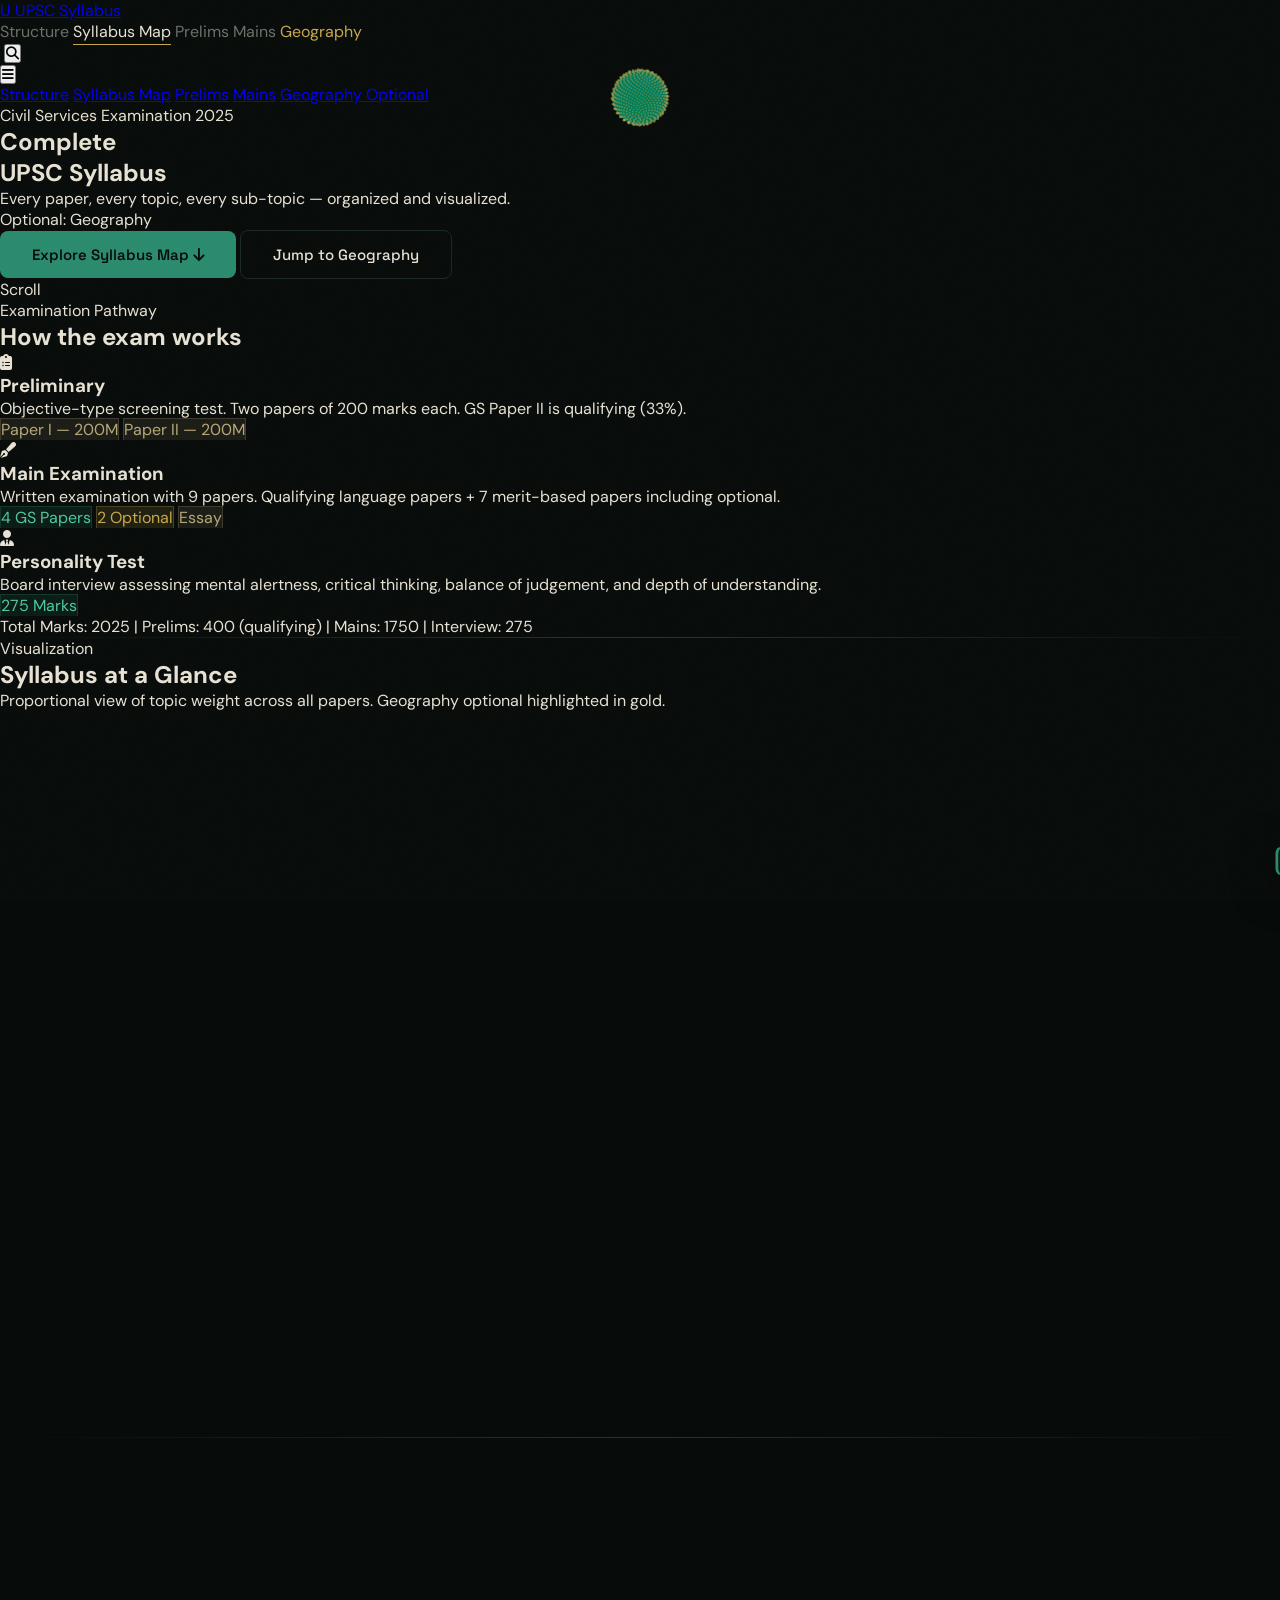
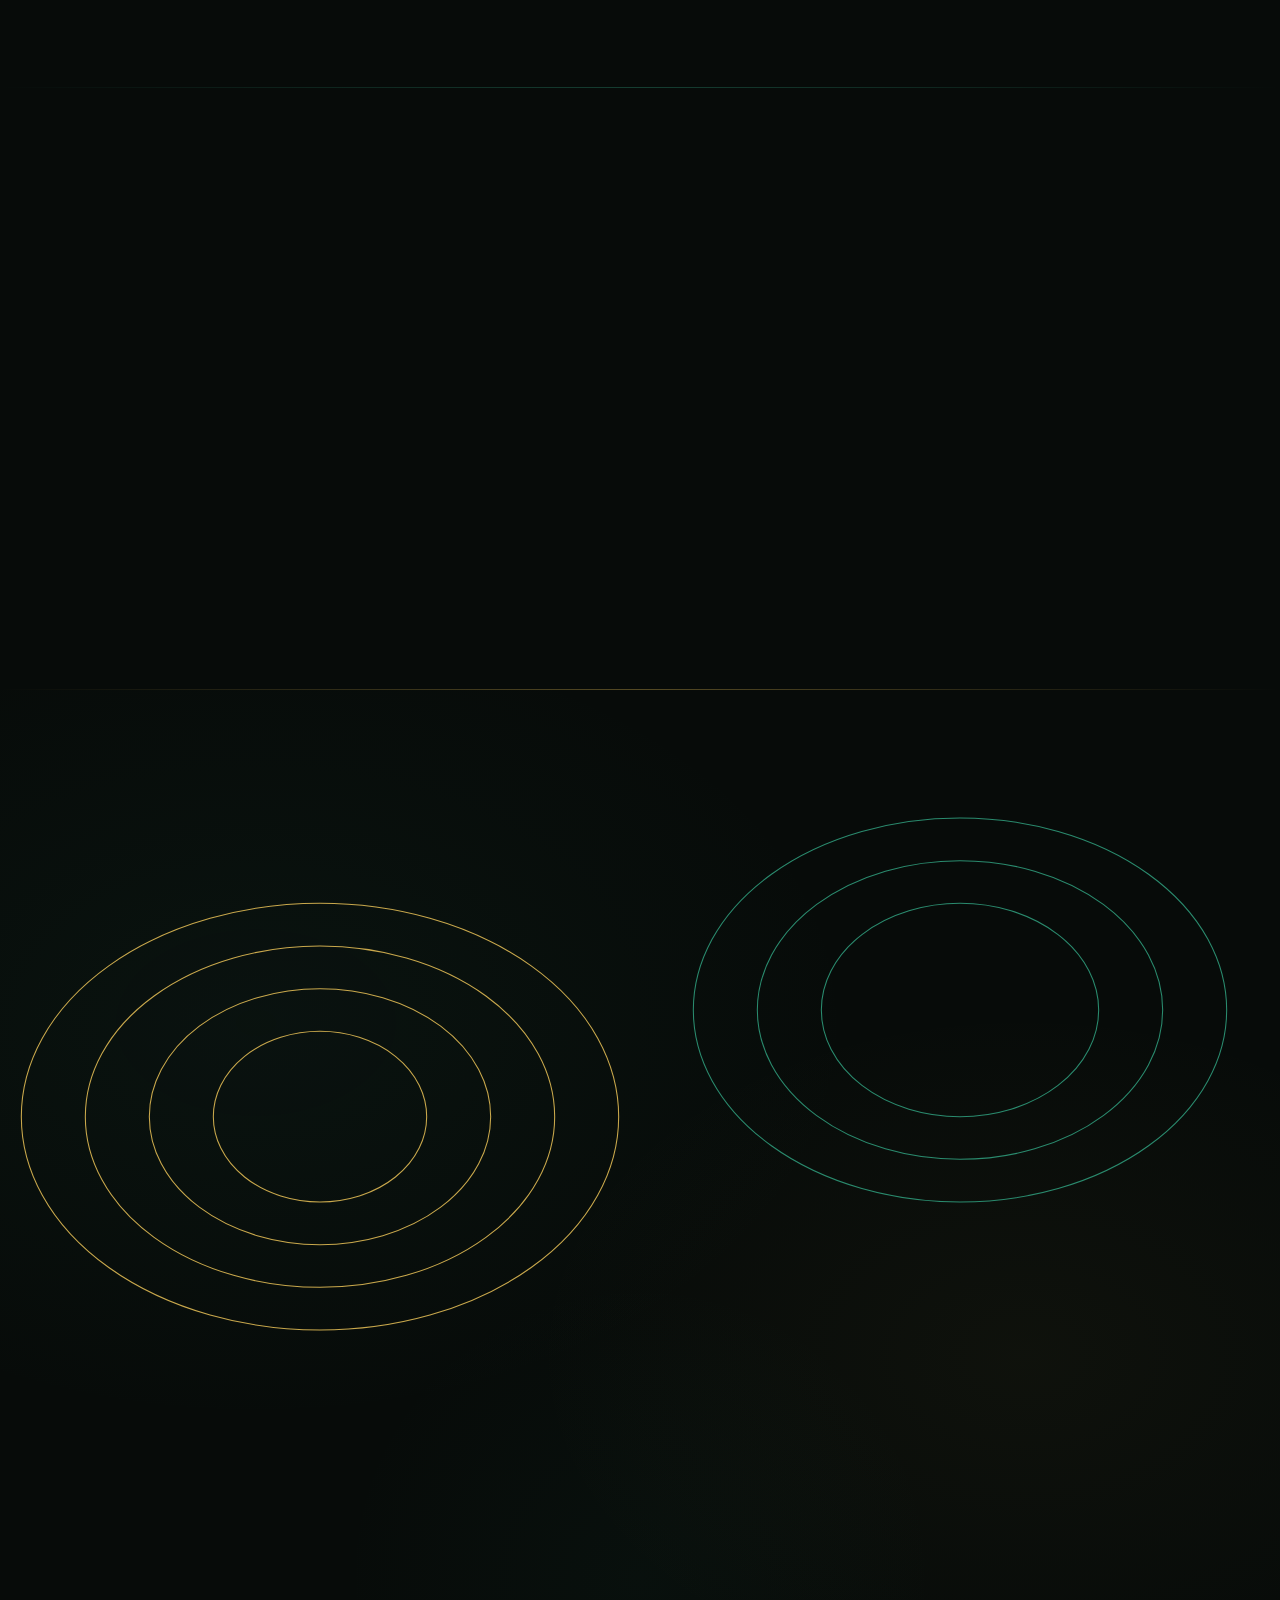
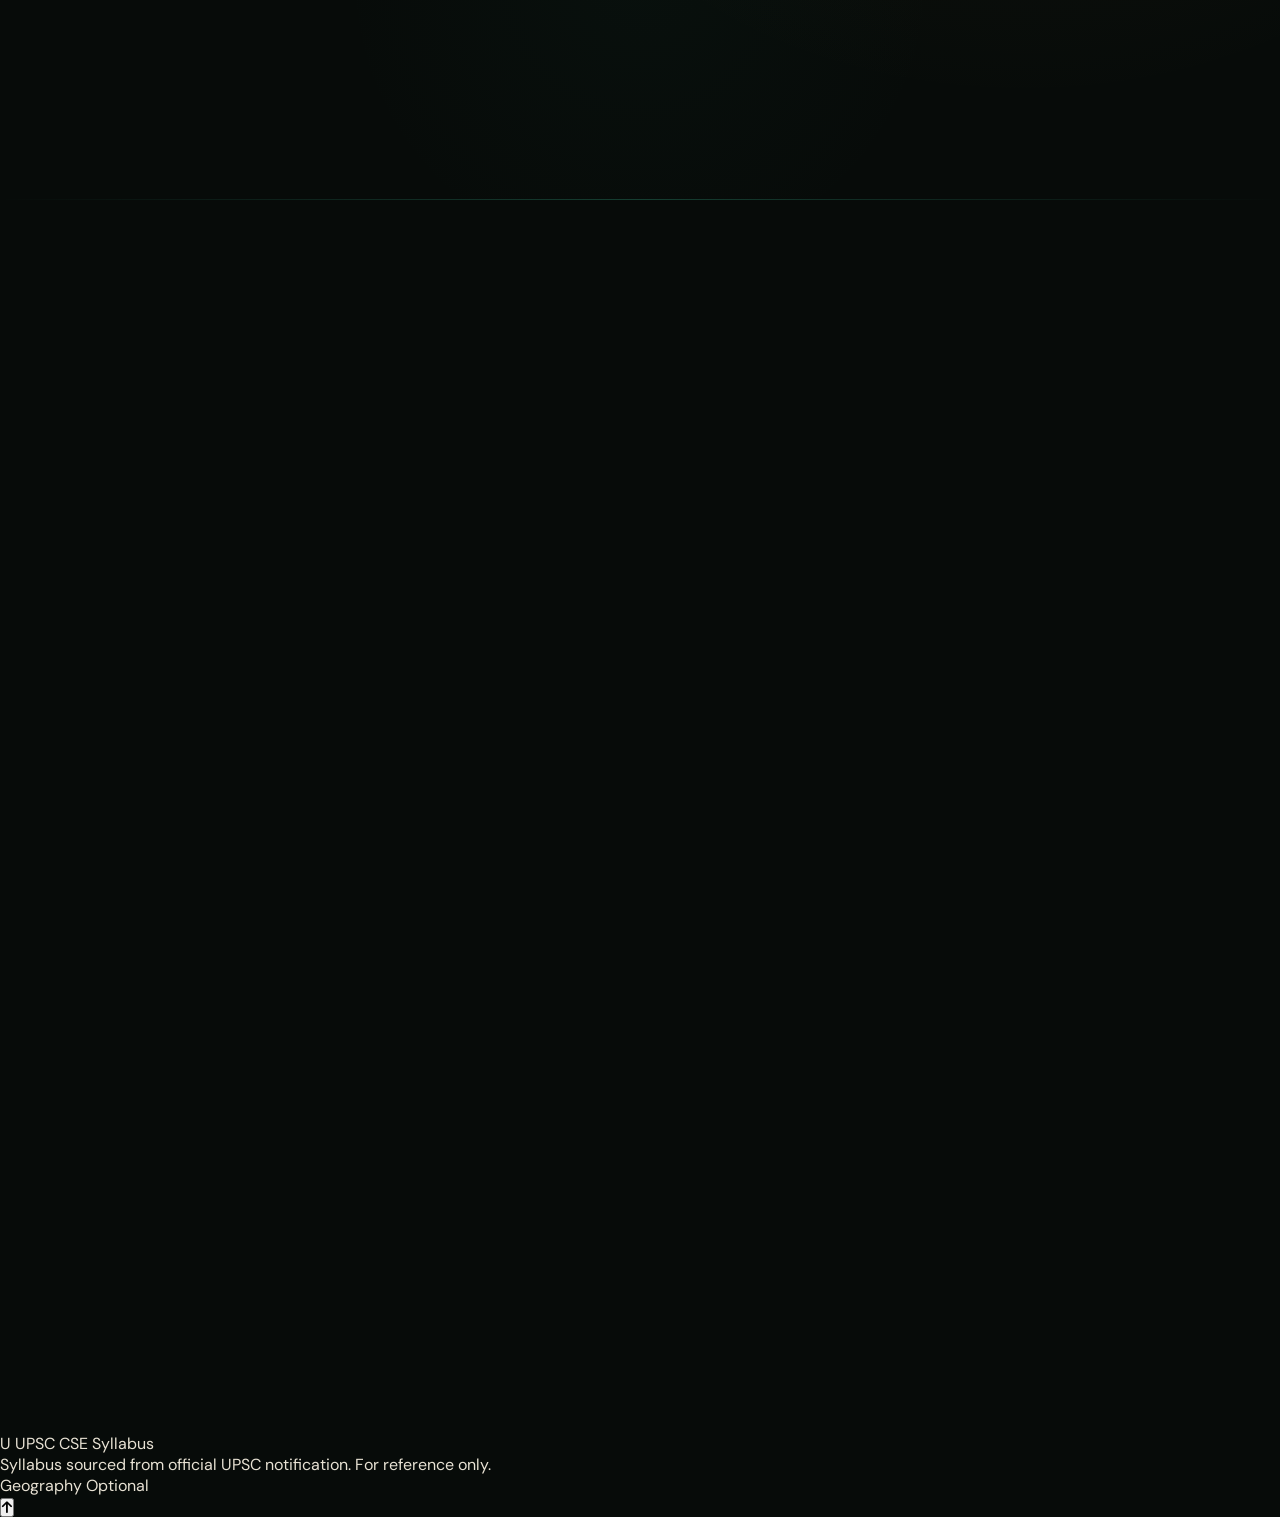
<file: index.html>
<!DOCTYPE html>
<html lang="en">
<head>
  <meta charset="UTF-8">
  <meta name="viewport" content="width=device-width, initial-scale=1.0">
  <title>UPSC CSE Syllabus — Geography Optional</title>
  <meta name="description" content="Complete UPSC Civil Services Examination syllabus with stunning visualizations. Geography optional covered in depth.">
  <link rel="preconnect" href="https://fonts.googleapis.com">
  <link href="https://fonts.googleapis.com/css2?family=Space+Grotesk:wght@300;400;500;600;700&family=DM+Sans:ital,wght@0,300;0,400;0,500;0,700;1,400&display=swap" rel="stylesheet">
  <link rel="stylesheet" href="https://cdnjs.cloudflare.com/ajax/libs/font-awesome/6.5.0/css/all.min.css">
  <link rel="stylesheet" href="style.css">
</head>
<body>
  <div class="noise-overlay" aria-hidden="true"></div>
  <div class="toast-msg" id="toast" role="alert"></div>

  <!-- Navigation -->
  <header class="fixed top-0 left-0 right-0 z-50 transition-all duration-500" id="navbar">
    <div class="max-w-7xl mx-auto px-5 py-4 flex items-center justify-between gap-4">
      <a href="#" class="font-display font-bold text-lg tracking-tight text-fg flex items-center gap-2 shrink-0" aria-label="Home">
        <span class="w-8 h-8 rounded-lg bg-accent2 flex items-center justify-center text-bg text-xs font-bold">U</span>
        <span class="hidden sm:inline">UPSC Syllabus</span>
      </a>
      <nav class="hidden lg:flex items-center gap-6 font-display text-sm font-medium" aria-label="Main">
        <a href="#structure" class="nav-link" data-sec="structure">Structure</a>
        <a href="#syllabus-map" class="nav-link" data-sec="syllabus-map">Syllabus Map</a>
        <a href="#prelims" class="nav-link" data-sec="prelims">Prelims</a>
        <a href="#mains" class="nav-link" data-sec="mains">Mains</a>
        <a href="#geography" class="nav-link" data-sec="geography" style="color:var(--accent)">Geography</a>
      </nav>
      <div class="flex items-center gap-3">
        <div class="relative flex items-center">
          <input type="text" id="searchInput" class="search-box collapsed form-input py-2 text-sm" placeholder="Search topics..." aria-label="Search topics">
          <button id="searchBtn" class="text-muted hover:text-fg transition-colors p-2" aria-label="Toggle search">
            <i class="fa-solid fa-magnifying-glass text-sm"></i>
          </button>
        </div>
        <button class="lg:hidden text-fg text-xl p-2" id="menuToggle" aria-label="Menu" aria-expanded="false">
          <i class="fa-solid fa-bars"></i>
        </button>
      </div>
    </div>
  </header>

  <!-- Mobile Menu -->
  <div class="fixed inset-0 bg-bg/97 backdrop-blur-xl z-[999] flex flex-col items-center justify-center gap-7 opacity-0 pointer-events-none transition-opacity duration-400" id="mobileMenu">
    <a href="#structure" class="font-display text-2xl font-semibold text-fg" onclick="closeMobile()">Structure</a>
    <a href="#syllabus-map" class="font-display text-2xl font-semibold text-fg" onclick="closeMobile()">Syllabus Map</a>
    <a href="#prelims" class="font-display text-2xl font-semibold text-fg" onclick="closeMobile()">Prelims</a>
    <a href="#mains" class="font-display text-2xl font-semibold text-fg" onclick="closeMobile()">Mains</a>
    <a href="#geography" class="font-display text-2xl font-semibold text-accent" onclick="closeMobile()">Geography Optional</a>
  </div>

  <main>
    <!-- HERO -->
    <section class="relative min-h-screen flex items-center justify-center overflow-hidden" id="hero">
      <div class="absolute inset-0 bg-gradient-to-b from-bg via-bg to-transparent z-[1]" style="top:60%"></div>
      <div class="absolute w-[600px] h-[600px] rounded-full bg-accent2/10 blur-[140px] top-[-15%] left-[-10%]" id="blob1"></div>
      <div class="absolute w-[400px] h-[400px] rounded-full bg-accent/8 blur-[120px] bottom-[10%] right-[-5%]" id="blob2"></div>
      <canvas id="globeCanvas" aria-hidden="true"></canvas>
      <div class="relative z-10 text-center px-5 max-w-4xl mx-auto">
        <div class="reveal mb-5">
          <span class="inline-flex items-center gap-2 px-4 py-2 rounded-full border border-border text-xs font-display text-muted tracking-wider uppercase">
            <span class="w-2 h-2 rounded-full bg-accent2 animate-pulse"></span>
            Civil Services Examination 2025
          </span>
        </div>
        <h1 class="reveal reveal-d1 font-display font-bold text-5xl sm:text-6xl md:text-7xl lg:text-8xl leading-[.92] tracking-tight mb-6">
          Complete<br>UPSC <span class="text-accent">Syllabus</span>
        </h1>
        <p class="reveal reveal-d2 text-muted text-lg sm:text-xl max-w-2xl mx-auto mb-4 font-light leading-relaxed">
          Every paper, every topic, every sub-topic — organized and visualized.
        </p>
        <p class="reveal reveal-d3 text-accent font-display font-medium text-base mb-10 tracking-wide">
          Optional: Geography
        </p>
        <div class="reveal reveal-d4 flex flex-col sm:flex-row items-center justify-center gap-4">
          <button class="btn-primary-green" onclick="scrollTo('#syllabus-map')">
            Explore Syllabus Map <i class="fa-solid fa-arrow-down ml-2"></i>
          </button>
          <button class="btn-outline-gold" onclick="scrollTo('#geography')">
            Jump to Geography
          </button>
        </div>
      </div>
      <div class="absolute bottom-8 left-1/2 -translate-x-1/2 flex flex-col items-center gap-2 text-muted text-xs font-display z-10" aria-hidden="true">
        <span>Scroll</span>
        <div class="w-px h-8 bg-gradient-to-b from-muted to-transparent"></div>
      </div>
    </section>

    <!-- EXAM STRUCTURE -->
    <section class="py-20 sm:py-28 px-5" id="structure">
      <div class="max-w-6xl mx-auto">
        <div class="text-center mb-14">
          <p class="reveal font-display text-accent2 text-xs font-medium tracking-[.2em] uppercase mb-3">Examination Pathway</p>
          <h2 class="reveal reveal-d1 font-display font-bold text-3xl sm:text-4xl tracking-tight">How the exam works</h2>
        </div>
        <div class="reveal reveal-d2 grid grid-cols-1 md:grid-cols-3 gap-6">
          <div class="card-glow bg-card border border-border rounded-2xl p-7 text-center">
            <div class="w-14 h-14 rounded-xl bg-accent2/10 flex items-center justify-center text-accent2 text-2xl mx-auto mb-5"><i class="fa-solid fa-clipboard-list"></i></div>
            <h3 class="font-display font-bold text-xl mb-2">Preliminary</h3>
            <p class="text-muted text-sm mb-4 leading-relaxed">Objective-type screening test. Two papers of 200 marks each. GS Paper II is qualifying (33%).</p>
            <div class="flex justify-center gap-2 flex-wrap">
              <span class="badge-pre text-xs px-3 py-1 rounded-full font-display">Paper I — 200M</span>
              <span class="badge-pre text-xs px-3 py-1 rounded-full font-display">Paper II — 200M</span>
            </div>
          </div>
          <div class="card-glow bg-card border border-border rounded-2xl p-7 text-center md:mt-8">
            <div class="w-14 h-14 rounded-xl bg-accent2/10 flex items-center justify-center text-accent2 text-2xl mx-auto mb-5"><i class="fa-solid fa-pen-fancy"></i></div>
            <h3 class="font-display font-bold text-xl mb-2">Main Examination</h3>
            <p class="text-muted text-sm mb-4 leading-relaxed">Written examination with 9 papers. Qualifying language papers + 7 merit-based papers including optional.</p>
            <div class="flex justify-center gap-2 flex-wrap">
              <span class="badge-gs text-xs px-3 py-1 rounded-full font-display">4 GS Papers</span>
              <span class="badge-geo text-xs px-3 py-1 rounded-full font-display">2 Optional</span>
              <span class="badge-pre text-xs px-3 py-1 rounded-full font-display">Essay</span>
            </div>
          </div>
          <div class="card-glow bg-card border border-border rounded-2xl p-7 text-center">
            <div class="w-14 h-14 rounded-xl bg-accent2/10 flex items-center justify-center text-accent2 text-2xl mx-auto mb-5"><i class="fa-solid fa-user-tie"></i></div>
            <h3 class="font-display font-bold text-xl mb-2">Personality Test</h3>
            <p class="text-muted text-sm mb-4 leading-relaxed">Board interview assessing mental alertness, critical thinking, balance of judgement, and depth of understanding.</p>
            <div class="flex justify-center gap-2 flex-wrap">
              <span class="badge-gs text-xs px-3 py-1 rounded-full font-display">275 Marks</span>
            </div>
          </div>
        </div>
        <div class="reveal reveal-d3 mt-8 flex flex-wrap items-center justify-center gap-3 text-muted text-sm font-display">
          <span>Total Marks:</span>
          <span class="text-fg font-bold text-lg">2025</span>
          <span class="text-border">|</span>
          <span>Prelims: 400 (qualifying)</span>
          <span class="text-border">|</span>
          <span>Mains: 1750</span>
          <span class="text-border">|</span>
          <span>Interview: 275</span>
        </div>
      </div>
    </section>

    <div class="glow-line max-w-6xl mx-auto"></div>

    <!-- RADIAL SYLLABUS MAP -->
    <section class="py-20 sm:py-28 px-5" id="syllabus-map">
      <div class="max-w-6xl mx-auto">
        <div class="text-center mb-12">
          <p class="reveal font-display text-accent2 text-xs font-medium tracking-[.2em] uppercase mb-3">Visualization</p>
          <h2 class="reveal reveal-d1 font-display font-bold text-3xl sm:text-4xl tracking-tight">Syllabus at a Glance</h2>
          <p class="reveal reveal-d2 text-muted text-base mt-3 max-w-xl mx-auto">Proportional view of topic weight across all papers. Geography optional highlighted in gold.</p>
        </div>
        <div class="reveal reveal-d2 relative flex justify-center">
          <canvas id="radialCanvas" width="700" height="700" style="max-width:100%;height:auto;" aria-label="Radial syllabus chart showing topic distribution"></canvas>
          <div class="radial-tip" id="radialTip"></div>
        </div>
        <div class="reveal reveal-d3 flex flex-wrap justify-center gap-4 mt-8 text-xs font-display">
          <span class="flex items-center gap-2"><span class="w-3 h-3 rounded-sm" style="background:#8a7a4c"></span> Prelims</span>
          <span class="flex items-center gap-2"><span class="w-3 h-3 rounded-sm" style="background:#3a5a4c"></span> Qualifying</span>
          <span class="flex items-center gap-2"><span class="w-3 h-3 rounded-sm" style="background:#2a8b6e"></span> General Studies</span>
          <span class="flex items-center gap-2"><span class="w-3 h-3 rounded-sm" style="background:#5aaa8a"></span> Essay</span>
          <span class="flex items-center gap-2"><span class="w-3 h-3 rounded-sm" style="background:#c9a84c"></span> Geography Optional</span>
        </div>
      </div>
    </section>

    <div class="glow-line max-w-6xl mx-auto"></div>

    <!-- PRELIMS -->
    <section class="py-20 sm:py-28 px-5" id="prelims">
      <div class="max-w-4xl mx-auto">
        <div class="mb-12">
          <p class="reveal font-display text-accent2 text-xs font-medium tracking-[.2em] uppercase mb-3">Part A</p>
          <h2 class="reveal reveal-d1 font-display font-bold text-3xl sm:text-4xl tracking-tight">Preliminary Examination</h2>
          <p class="reveal reveal-d2 text-muted text-base mt-3">Two objective-type papers serving as a screening test. Both are mandatory.</p>
        </div>
        <div class="reveal reveal-d2 bg-card border border-border rounded-2xl mb-5 overflow-hidden" data-search="prelims current events national international history india movement geography physical social economic polity governance constitution panchayati raj public policy rights sustainable development poverty inclusion demographics social sector environmental ecology biodiversity climate change general science">
          <div class="acc-header flex items-center justify-between p-6" onclick="toggleAcc(this)">
            <div class="flex items-center gap-4">
              <span class="w-10 h-10 rounded-lg bg-accent2/10 flex items-center justify-center text-accent2 font-display font-bold text-sm">I</span>
              <div><h3 class="font-display font-semibold text-lg">General Studies Paper I</h3><p class="text-muted text-xs mt-0.5">200 marks &middot; 2 hours &middot; 7 topic areas</p></div>
            </div>
            <i class="fa-solid fa-chevron-down acc-chevron text-muted text-sm"></i>
          </div>
          <div class="acc-body px-6 pb-6"><div class="space-y-1 pt-2">
            <div class="topic-item">Current events of national and international importance</div>
            <div class="topic-item">History of India and Indian National Movement</div>
            <div class="topic-item">Indian and World Geography — Physical, Social, Economic Geography of India and the World</div>
            <div class="topic-item">Indian Polity and Governance — Constitution, Political System, Panchayati Raj, Public Policy, Rights Issues</div>
            <div class="topic-item">Economic and Social Development — Sustainable Development, Poverty, Inclusion, Demographics, Social Sector Initiatives</div>
            <div class="topic-item">General issues on Environmental Ecology, Bio-diversity and Climate Change (no subject specialization required)</div>
            <div class="topic-item">General Science</div>
          </div></div>
        </div>
        <div class="reveal reveal-d3 bg-card border border-border rounded-2xl mb-5 overflow-hidden" data-search="prelims csat comprehension interpersonal communication logical reasoning analytical ability decision making problem solving mental ability numeracy data interpretation charts graphs tables">
          <div class="acc-header flex items-center justify-between p-6" onclick="toggleAcc(this)">
            <div class="flex items-center gap-4">
              <span class="w-10 h-10 rounded-lg bg-accent2/10 flex items-center justify-center text-accent2 font-display font-bold text-sm">II</span>
              <div><h3 class="font-display font-semibold text-lg">General Studies Paper II (CSAT)</h3><p class="text-muted text-xs mt-0.5">200 marks &middot; 2 hours &middot; Qualifying (33% minimum)</p></div>
            </div>
            <i class="fa-solid fa-chevron-down acc-chevron text-muted text-sm"></i>
          </div>
          <div class="acc-body px-6 pb-6"><div class="space-y-1 pt-2">
            <div class="topic-item">Comprehension</div>
            <div class="topic-item">Interpersonal skills including communication skills</div>
            <div class="topic-item">Logical reasoning and analytical ability</div>
            <div class="topic-item">Decision making and problem solving</div>
            <div class="topic-item">General mental ability</div>
            <div class="topic-item">Basic numeracy and Data interpretation (Class X level)</div>
          </div>
          <div class="mt-4 p-4 rounded-lg bg-surface border border-border text-xs text-muted leading-relaxed">
            <i class="fa-solid fa-circle-info text-accent2 mr-1"></i>
            <strong class="text-fg">Note:</strong> Paper II is qualifying only with minimum 33% marks. Both papers are mandatory — absence in either leads to disqualification. All questions are multiple choice, objective type.
          </div></div>
        </div>
      </div>
    </section>

    <div class="glow-line max-w-6xl mx-auto"></div>

    <!-- MAINS GS -->
    <section class="py-20 sm:py-28 px-5" id="mains">
      <div class="max-w-4xl mx-auto">
        <div class="mb-12">
          <p class="reveal font-display text-accent2 text-xs font-medium tracking-[.2em] uppercase mb-3">Part B</p>
          <h2 class="reveal reveal-d1 font-display font-bold text-3xl sm:text-4xl tracking-tight">Main Examination</h2>
          <p class="reveal reveal-d2 text-muted text-base mt-3">Assesses overall intellectual traits and depth of understanding. 7 merit-ranked papers.</p>
        </div>

        <!-- Qualifying -->
        <div class="reveal bg-card border border-border rounded-2xl mb-4 overflow-hidden" data-search="qualifying language english indian comprehension precis writing usage vocabulary short essays translation matriculation">
          <div class="acc-header flex items-center justify-between p-5" onclick="toggleAcc(this)">
            <div class="flex items-center gap-3">
              <span class="w-9 h-9 rounded-lg bg-surface flex items-center justify-center text-muted font-display font-bold text-xs">Q</span>
              <div><h3 class="font-display font-semibold text-base">Qualifying Papers — Indian Language & English</h3><p class="text-muted text-xs mt-0.5">Matriculation standard &middot; Not counted for ranking</p></div>
            </div>
            <i class="fa-solid fa-chevron-down acc-chevron text-muted text-sm"></i>
          </div>
          <div class="acc-body px-5 pb-5">
            <p class="geo-subhead">English</p>
            <div class="space-y-1"><div class="topic-item">Comprehension of given passages</div><div class="topic-item">Precis Writing</div><div class="topic-item">Usage and Vocabulary</div><div class="topic-item">Short Essays</div></div>
            <p class="geo-subhead mt-4">Indian Language</p>
            <div class="space-y-1"><div class="topic-item">Comprehension of given passages</div><div class="topic-item">Precis Writing</div><div class="topic-item">Usage and Vocabulary</div><div class="topic-item">Short Essays</div><div class="topic-item">Translation from English to the Indian Language and vice-versa</div></div>
          </div>
        </div>

        <!-- Essay -->
        <div class="reveal reveal-d1 bg-card border border-border rounded-2xl mb-4 overflow-hidden" data-search="essay multiple topics orderly concise expression">
          <div class="acc-header flex items-center justify-between p-5" onclick="toggleAcc(this)">
            <div class="flex items-center gap-3">
              <span class="w-9 h-9 rounded-lg bg-accent2/10 flex items-center justify-center text-accent2 font-display font-bold text-xs">I</span>
              <div><h3 class="font-display font-semibold text-base">Paper I — Essay</h3><p class="text-muted text-xs mt-0.5">250 marks</p></div>
            </div>
            <i class="fa-solid fa-chevron-down acc-chevron text-muted text-sm"></i>
          </div>
          <div class="acc-body px-5 pb-5"><div class="topic-item">Candidates may be required to write essays on multiple topics. Expected to keep closely to the subject, arrange ideas in orderly fashion, and write concisely. Credit for effective and exact expression.</div></div>
        </div>

        <!-- GS-I -->
        <div class="reveal reveal-d1 bg-card border border-border rounded-2xl mb-4 overflow-hidden" data-search="gs1 heritage culture history geography world society art forms literature architecture freedom struggle post-independence world history industrial revolution world wars colonization decolonization political philosophies communism capitalism socialism physical geography natural resources geophysical phenomena earthquakes tsunami volcanic cyclone">
          <div class="acc-header flex items-center justify-between p-5" onclick="toggleAcc(this)">
            <div class="flex items-center gap-3">
              <span class="w-9 h-9 rounded-lg bg-accent2/10 flex items-center justify-center text-accent2 font-display font-bold text-xs">II</span>
              <div><h3 class="font-display font-semibold text-base">Paper II — GS-I: Heritage, History & Geography</h3><p class="text-muted text-xs mt-0.5">250 marks &middot; 12 topic areas</p></div>
            </div>
            <i class="fa-solid fa-chevron-down acc-chevron text-muted text-sm"></i>
          </div>
          <div class="acc-body px-5 pb-5"><div class="space-y-1">
            <div class="topic-item">Indian culture — salient aspects of Art Forms, Literature and Architecture from ancient to modern times</div>
            <div class="topic-item">Modern Indian history from mid-18th century — significant events, personalities, issues</div>
            <div class="topic-item">The Freedom Struggle — stages and important contributors from different parts of the country</div>
            <div class="topic-item">Post-independence consolidation and reorganization</div>
            <div class="topic-item">World history — 18th century events: industrial revolution, world wars, redrawal of boundaries, colonization, decolonization, political philosophies (communism, capitalism, socialism)</div>
            <div class="topic-item">Salient features of Indian Society, Diversity of India</div>
            <div class="topic-item">Role of women and women's organizations, population issues, poverty, urbanization — problems and remedies</div>
            <div class="topic-item">Effects of globalization on Indian society</div>
            <div class="topic-item">Social empowerment, communalism, regionalism & secularism</div>
            <div class="topic-item">Salient features of world's physical geography</div>
            <div class="topic-item">Distribution of key natural resources; factors for location of industries across the world</div>
            <div class="topic-item">Important Geophysical phenomena — earthquakes, Tsunami, Volcanic activity, cyclones; changes in critical geographical features and their effects</div>
          </div></div>
        </div>

        <!-- GS-II -->
        <div class="reveal reveal-d2 bg-card border border-border rounded-2xl mb-4 overflow-hidden" data-search="gs2 governance constitution polity social justice international relations amendment provisions basic structure federal devolution separation powers parliament legislature executive judiciary representation people act constitutional bodies statutory regulatory quasi-judicial government policies ngo shg welfare schemes health education poverty hunger e-governance civil services neighborhood bilateral regional global groupings agreements diaspora international institutions agencies fora">
          <div class="acc-header flex items-center justify-between p-5" onclick="toggleAcc(this)">
            <div class="flex items-center gap-3">
              <span class="w-9 h-9 rounded-lg bg-accent2/10 flex items-center justify-center text-accent2 font-display font-bold text-xs">III</span>
              <div><h3 class="font-display font-semibold text-base">Paper III — GS-II: Governance, Polity & International Relations</h3><p class="text-muted text-xs mt-0.5">250 marks &middot; 20 topic areas</p></div>
            </div>
            <i class="fa-solid fa-chevron-down acc-chevron text-muted text-sm"></i>
          </div>
          <div class="acc-body px-5 pb-5"><div class="space-y-1">
            <div class="topic-item">Indian Constitution — historical underpinnings, evolution, features, amendments, basic structure</div>
            <div class="topic-item">Functions and responsibilities of Union and States; federal structure; devolution of powers and finances</div>
            <div class="topic-item">Separation of powers; dispute redressal mechanisms and institutions</div>
            <div class="topic-item">Comparison of Indian constitutional scheme with other countries</div>
            <div class="topic-item">Parliament and State legislatures — structure, functioning, powers & privileges</div>
            <div class="topic-item">Structure and functioning of Executive and Judiciary; pressure groups and associations</div>
            <div class="topic-item">Salient features of Representation of People's Act</div>
            <div class="topic-item">Appointment to Constitutional posts; powers and responsibilities of Constitutional Bodies</div>
            <div class="topic-item">Statutory, regulatory and quasi-judicial bodies</div>
            <div class="topic-item">Government policies and interventions for development; issues in design and implementation</div>
            <div class="topic-item">Development processes — role of NGOs, SHGs, donors, charities, stakeholders</div>
            <div class="topic-item">Welfare schemes for vulnerable sections; performance; protection mechanisms</div>
            <div class="topic-item">Issues relating to Health, Education, Human Resources</div>
            <div class="topic-item">Issues relating to poverty and hunger</div>
            <div class="topic-item">Governance, transparency, accountability; e-governance; citizens charters</div>
            <div class="topic-item">Role of civil services in a democracy</div>
            <div class="topic-item">India and its neighborhood — relations</div>
            <div class="topic-item">Bilateral, regional and global groupings and agreements involving India</div>
            <div class="topic-item">Effect of policies and politics of developed and developing countries on India's interests</div>
            <div class="topic-item">Important International institutions, agencies and fora — structure and mandate</div>
          </div></div>
        </div>

        <!-- GS-III -->
        <div class="reveal reveal-d3 bg-card border border-border rounded-2xl mb-4 overflow-hidden" data-search="gs3 technology economic development biodiversity environment security disaster management economy planning resources growth employment inclusive budgeting crops irrigation agriculture subsidies msp pds food security food processing land reforms liberalization infrastructure investment science technology it space robotics nano-technology bio-technology intellectual property conservation pollution degradation eia disaster extremism internal security cyber security money-laundering border terrorism security forces">
          <div class="acc-header flex items-center justify-between p-5" onclick="toggleAcc(this)">
            <div class="flex items-center gap-3">
              <span class="w-9 h-9 rounded-lg bg-accent2/10 flex items-center justify-center text-accent2 font-display font-bold text-xs">IV</span>
              <div><h3 class="font-display font-semibold text-base">Paper IV — GS-III: Technology, Economy, Environment & Security</h3><p class="text-muted text-xs mt-0.5">250 marks &middot; 20 topic areas</p></div>
            </div>
            <i class="fa-solid fa-chevron-down acc-chevron text-muted text-sm"></i>
          </div>
          <div class="acc-body px-5 pb-5"><div class="space-y-1">
            <div class="topic-item">Indian Economy — planning, mobilization of resources, growth, development, employment</div>
            <div class="topic-item">Inclusive growth and issues arising from it</div>
            <div class="topic-item">Government Budgeting</div>
            <div class="topic-item">Major crops — cropping patterns; irrigation systems; e-technology in aid of farmers</div>
            <div class="topic-item">Farm subsidies, MSP, Public Distribution System, buffer stocks, food security</div>
            <div class="topic-item">Food processing industries — scope, location, supply chain management</div>
            <div class="topic-item">Land reforms in India</div>
            <div class="topic-item">Effects of liberalization; changes in industrial policy and industrial growth</div>
            <div class="topic-item">Infrastructure — Energy, Ports, Roads, Airports, Railways</div>
            <div class="topic-item">Investment models</div>
            <div class="topic-item">Science and Technology — developments and applications in everyday life</div>
            <div class="topic-item">Achievements of Indians in S&T; indigenization and new technology</div>
            <div class="topic-item">IT, Space, Computers, robotics, nano-technology, bio-technology; intellectual property rights</div>
            <div class="topic-item">Conservation, environmental pollution and degradation, EIA</div>
            <div class="topic-item">Disaster and disaster management</div>
            <div class="topic-item">Linkages between development and spread of extremism</div>
            <div class="topic-item">External state and non-state actors — challenges to internal security</div>
            <div class="topic-item">Communication networks, media, social networking — internal security challenges; cyber security; money-laundering</div>
            <div class="topic-item">Security challenges in border areas — organized crime and terrorism</div>
            <div class="topic-item">Various Security forces and agencies — mandate</div>
          </div></div>
        </div>

        <!-- GS-IV -->
        <div class="reveal reveal-d4 bg-card border border-border rounded-2xl mb-4 overflow-hidden" data-search="gs4 ethics integrity aptitude attitude emotional intelligence moral thinkers philosophers public service values probity governance information sharing transparency right to information codes ethics conduct citizen charter work culture quality service delivery public funds corruption case study">
          <div class="acc-header flex items-center justify-between p-5" onclick="toggleAcc(this)">
            <div class="flex items-center gap-3">
              <span class="w-9 h-9 rounded-lg bg-accent2/10 flex items-center justify-center text-accent2 font-display font-bold text-xs">V</span>
              <div><h3 class="font-display font-semibold text-base">Paper V — GS-IV: Ethics, Integrity & Aptitude</h3><p class="text-muted text-xs mt-0.5">250 marks &middot; 8 broad areas + case studies</p></div>
            </div>
            <i class="fa-solid fa-chevron-down acc-chevron text-muted text-sm"></i>
          </div>
          <div class="acc-body px-5 pb-5"><div class="space-y-1">
            <div class="topic-item">Ethics and Human Interface — essence, determinants, consequences; dimensions; private and public relationships; Human Values from lives of great leaders, reformers, administrators</div>
            <div class="topic-item">Attitude — content, structure, function; influence on thought and behaviour; moral and political attitudes; social influence and persuasion</div>
            <div class="topic-item">Aptitude and foundational values for Civil Service — integrity, impartiality, non-partisanship, objectivity, dedication, empathy, tolerance, compassion</div>
            <div class="topic-item">Emotional intelligence — concepts, utilities and application in administration</div>
            <div class="topic-item">Contributions of moral thinkers and philosophers from India and world</div>
            <div class="topic-item">Public/Civil service values and Ethics in Public administration — status, problems, ethical concerns and dilemmas; accountability; ethical governance; ethical issues in international relations and funding; corporate governance</div>
            <div class="topic-item">Probity in Governance — concept of public service; philosophical basis; RTI, Codes of Ethics, Codes of Conduct, Citizen's Charters, Work culture, Quality of service delivery, Utilization of public funds, challenges of corruption</div>
            <div class="topic-item">Case Studies on above issues</div>
          </div></div>
        </div>
      </div>
    </section>

    <div class="glow-line-gold max-w-6xl mx-auto"></div>

    <!-- GEOGRAPHY OPTIONAL -->
    <section class="py-20 sm:py-32 px-5 contour-bg relative" id="geography">
      <div class="absolute inset-0 pointer-events-none" aria-hidden="true">
        <svg class="w-full h-full opacity-[0.04]" viewBox="0 0 1200 800" preserveAspectRatio="none">
          <ellipse cx="300" cy="400" rx="280" ry="200" fill="none" stroke="#c9a84c" stroke-width="1"/>
          <ellipse cx="300" cy="400" rx="220" ry="160" fill="none" stroke="#c9a84c" stroke-width="1"/>
          <ellipse cx="300" cy="400" rx="160" ry="120" fill="none" stroke="#c9a84c" stroke-width="1"/>
          <ellipse cx="300" cy="400" rx="100" ry="80" fill="none" stroke="#c9a84c" stroke-width="1"/>
          <ellipse cx="900" cy="300" rx="250" ry="180" fill="none" stroke="#2a8b6e" stroke-width="1"/>
          <ellipse cx="900" cy="300" rx="190" ry="140" fill="none" stroke="#2a8b6e" stroke-width="1"/>
          <ellipse cx="900" cy="300" rx="130" ry="100" fill="none" stroke="#2a8b6e" stroke-width="1"/>
        </svg>
      </div>
      <div class="max-w-4xl mx-auto relative z-10">
        <div class="text-center mb-14">
          <div class="reveal inline-flex items-center gap-2 badge-geo px-4 py-1.5 rounded-full text-xs font-display font-medium tracking-wider uppercase mb-4 geo-glow">
            <i class="fa-solid fa-globe"></i> Your Optional Subject
          </div>
          <h2 class="reveal reveal-d1 font-display font-bold text-4xl sm:text-5xl tracking-tight">Geography</h2>
          <p class="reveal reveal-d2 text-muted text-base mt-3 max-w-2xl mx-auto">Two papers at honours degree level — higher than bachelor's, lower than master's. Covers Principles of Geography (Paper I) and Geography of India (Paper II).</p>
        </div>

        <!-- GEO PAPER I -->
        <div class="reveal reveal-d2 bg-geobg border border-accent/20 rounded-2xl mb-6 overflow-hidden geo-glow" data-search="geography physical geomorphology climatology oceanography biogeography environmental geography human perspectives economic population settlement regional planning models theories laws landform endogenetic exogenetic earth crust geomagnetism geosynclines continental drift isostasy plate tectonics mountain building volcanicity earthquakes tsunamis geomorphic cycles landscape denudation chronology channel morphology erosion surfaces slope applied economic geology temperature pressure belts heat budget atmospheric circulation stability instability planetary local winds monsoons jet streams air masses fronts temperate tropical cyclones precipitation koppen thornthwaite trewartha hydrological cycle climatic change urban bottom topography atlantic indian pacific oceans salinity heat salt budgets deposits waves currents tides marine resources coral reefs bleaching sea-level law sea pollution soils classification distribution profile erosion degradation conservation plants animals deforestation social agro-forestry wildlife gene pool ecology adaptations influence global regional imbalances ecosystem management biodiversity sustainable policy hazards remedial education legislation areal differentiation regional synthesis dichotomy dualism environmentalism quantitative revolution locational analysis radical behavioural human welfare languages religions secularisation cultural human development index world economic measurement problems resources energy crisis limits growth agriculture typology inputs productivity food nutrition security famine industries location patterns trade growth distribution demographic attributes migration over-under-optimum population theories policies well-being quality life social capital rural settlements environmental hierarchy urban morphology primate city rank-size rule functional classification towns sphere influence fringe satellite problems remedies cities concept region types regionalisation growth centres poles imbalances strategies system analysis malthusian marxian demographic transition central place christaller losch perroux boudeville von thunen weber rostow heart-land rimland boundaries frontiers">
          <div class="acc-header flex items-center justify-between p-6" onclick="toggleAcc(this)">
            <div class="flex items-center gap-4">
              <span class="w-12 h-12 rounded-xl bg-accent/15 flex items-center justify-center text-accent font-display font-bold text-base">I</span>
              <div><h3 class="font-display font-bold text-xl text-accent">Geography Paper I — Principles of Geography</h3><p class="text-muted text-xs mt-0.5">250 marks &middot; Physical Geography + Human Geography</p></div>
            </div>
            <i class="fa-solid fa-chevron-down acc-chevron text-accent text-sm"></i>
          </div>
          <div class="acc-body px-6 pb-6">
            <p class="geo-subhead"><i class="fa-solid fa-mountain-sun mr-2"></i>Physical Geography</p>
            <p class="font-display font-semibold text-sm text-fg/90 mt-4 mb-2 pl-3">1. Geomorphology</p>
            <div class="space-y-1 mb-4">
              <div class="geo-topic">Factors controlling landform development; endogenetic and exogenetic forces</div>
              <div class="geo-topic">Origin and evolution of the earth's crust</div>
              <div class="geo-topic">Fundamentals of geomagnetism; Physical conditions of the earth's interior</div>
              <div class="geo-topic">Geosynclines; Continental drift; Isostasy</div>
              <div class="geo-topic">Plate tectonics; Recent views on mountain building</div>
              <div class="geo-topic">Volcanicity; Earthquakes and Tsunamis</div>
              <div class="geo-topic">Concepts of geomorphic cycles and Landscape development</div>
              <div class="geo-topic">Denudation chronology; Channel morphology; Erosion surfaces; Slope development</div>
              <div class="geo-topic">Applied Geomorphology; Geomorphology, economic geology and environment</div>
            </div>
            <p class="font-display font-semibold text-sm text-fg/90 mb-2 pl-3">2. Climatology</p>
            <div class="space-y-1 mb-4">
              <div class="geo-topic">Temperature and pressure belts of the world; Heat budget of the earth</div>
              <div class="geo-topic">Atmospheric circulation; Atmospheric stability and instability</div>
              <div class="geo-topic">Planetary and local winds; Monsoons and jet streams</div>
              <div class="geo-topic">Air masses and fronts; Temperate and tropical cyclones</div>
              <div class="geo-topic">Types and distribution of precipitation; Weather and Climate</div>
              <div class="geo-topic">Koppen's, Thornthwaite's and Trewartha's classification of world climate</div>
              <div class="geo-topic">Hydrological cycle; Global climatic change and role of man</div>
              <div class="geo-topic">Applied climatology and Urban climate</div>
            </div>
            <p class="font-display font-semibold text-sm text-fg/90 mb-2 pl-3">3. Oceanography</p>
            <div class="space-y-1 mb-4">
              <div class="geo-topic">Bottom topography of the Atlantic, Indian and Pacific Oceans</div>
              <div class="geo-topic">Temperature and salinity of the oceans; Heat and salt budgets</div>
              <div class="geo-topic">Ocean deposits; Waves, currents and tides</div>
              <div class="geo-topic">Marine resources — biotic, mineral and energy resources</div>
              <div class="geo-topic">Coral reefs and coral bleaching; Sea-level changes</div>
              <div class="geo-topic">Law of the sea and marine pollution</div>
            </div>
            <p class="font-display font-semibold text-sm text-fg/90 mb-2 pl-3">4. Biogeography</p>
            <div class="space-y-1 mb-4">
              <div class="geo-topic">Genesis of soils; Classification and distribution of soils; Soil profile</div>
              <div class="geo-topic">Soil erosion, degradation and conservation</div>
              <div class="geo-topic">Factors influencing world distribution of plants and animals</div>
              <div class="geo-topic">Problems of deforestation and conservation measures</div>
              <div class="geo-topic">Social forestry, agro-forestry; Wildlife; Major gene pool centres</div>
            </div>
            <p class="font-display font-semibold text-sm text-fg/90 mb-2 pl-3">5. Environmental Geography</p>
            <div class="space-y-1 mb-6">
              <div class="geo-topic">Principle ecology; Human ecological adaptations</div>
              <div class="geo-topic">Influence of man on ecology and environment</div>
              <div class="geo-topic">Global and regional ecological changes and imbalances</div>
              <div class="geo-topic">Ecosystem — their management and conservation</div>
              <div class="geo-topic">Environmental degradation, management and conservation</div>
              <div class="geo-topic">Biodiversity and sustainable development</div>
              <div class="geo-topic">Environmental policy; Environmental hazards and remedial measures</div>
              <div class="geo-topic">Environmental education and legislation</div>
            </div>
            <p class="geo-subhead"><i class="fa-solid fa-users mr-2"></i>Human Geography</p>
            <p class="font-display font-semibold text-sm text-fg/90 mt-4 mb-2 pl-3">1. Perspectives in Human Geography</p>
            <div class="space-y-1 mb-4">
              <div class="geo-topic">Areal differentiation; Regional synthesis; Dichotomy and dualism</div>
              <div class="geo-topic">Environmentalism; Quantitative revolution and locational analysis</div>
              <div class="geo-topic">Radical, behavioural, human and welfare approaches</div>
              <div class="geo-topic">Languages, religions and secularisation; Cultural regions of the world</div>
              <div class="geo-topic">Human development index</div>
            </div>
            <p class="font-display font-semibold text-sm text-fg/90 mb-2 pl-3">2. Economic Geography</p>
            <div class="space-y-1 mb-4">
              <div class="geo-topic">World economic development: measurement and problems</div>
              <div class="geo-topic">World resources and their distribution; Energy crisis; Limits to growth</div>
              <div class="geo-topic">World agriculture: typology of agricultural regions</div>
              <div class="geo-topic">Agricultural inputs and productivity; Food and nutrition problems; Food security</div>
              <div class="geo-topic">Famine: causes, effects and remedies</div>
              <div class="geo-topic">World industries: location patterns and problems; Patterns of world trade</div>
            </div>
            <p class="font-display font-semibold text-sm text-fg/90 mb-2 pl-3">3. Population and Settlement Geography</p>
            <div class="space-y-1 mb-4">
              <div class="geo-topic">Growth and distribution of world population; Demographic attributes</div>
              <div class="geo-topic">Causes and consequences of migration</div>
              <div class="geo-topic">Concepts of over-, under- and optimum population; Population theories</div>
              <div class="geo-topic">World population problems and policies; Social well-being and quality of life</div>
              <div class="geo-topic">Population as social capital</div>
              <div class="geo-topic">Types and patterns of rural settlements; Environmental issues in rural settlements</div>
              <div class="geo-topic">Hierarchy of urban settlements; Urban morphology</div>
              <div class="geo-topic">Concept of primate city and rank-size rule; Functional classification of towns</div>
              <div class="geo-topic">Sphere of urban influence; Rural-urban fringe; Satellite towns</div>
              <div class="geo-topic">Problems and remedies of urbanization; Sustainable development of cities</div>
            </div>
            <p class="font-display font-semibold text-sm text-fg/90 mb-2 pl-3">4. Regional Planning</p>
            <div class="space-y-1 mb-4">
              <div class="geo-topic">Concept of a region; Types of regions and methods of regionalisation</div>
              <div class="geo-topic">Growth centres and growth poles; Regional imbalances</div>
              <div class="geo-topic">Regional development strategies</div>
              <div class="geo-topic">Environmental issues in regional planning; Planning for sustainable development</div>
            </div>
            <p class="font-display font-semibold text-sm text-fg/90 mb-2 pl-3">5. Models, Theories and Laws in Human Geography</p>
            <div class="space-y-1">
              <div class="geo-topic">System analysis in Human geography</div>
              <div class="geo-topic">Malthusian, Marxian and demographic transition models</div>
              <div class="geo-topic">Central Place theories of Christaller and Losch</div>
              <div class="geo-topic">Perroux and Boudeville; Von Thunen's model of agricultural location</div>
              <div class="geo-topic">Weber's model of industrial location; Rostow's model of stages of growth</div>
              <div class="geo-topic">Heart-land and Rimland theories</div>
              <div class="geo-topic">Laws of international boundaries and frontiers</div>
            </div>
          </div>
        </div>

        <!-- GEO PAPER II -->
        <div class="reveal reveal-d3 bg-geobg border border-accent/20 rounded-2xl mb-6 overflow-hidden geo-glow" data-search="geography india physical setting resources agriculture industry transport communication trade cultural settlements regional development political aspects contemporary issues drainage monsoon cyclone floods droughts vegetation soils minerals forest wildlife energy irrigation land reforms cropping green revolution livestock aquaculture sericulture agro-climatic locational cotton jute iron steel aluminium fertiliser paper chemical pharmaceutical automobile cottage sezs tourism roads railway waterway airway pipeline ports trade policy epz it space programme racial linguistic ethnic diversities tribes demographic attributes migration health rural urban morphology conurbations metropolitan slums town planning five year plans panchayati raj command area watershed island territories federalism state reorganisation boundary terrorism geopolitics south asia indian ocean ecological environmental hazards pollution deforestation desertification soil erosion agrarian industrial unrest disparities sustainable globalisation map question">
          <div class="acc-header flex items-center justify-between p-6" onclick="toggleAcc(this)">
            <div class="flex items-center gap-4">
              <span class="w-12 h-12 rounded-xl bg-accent/15 flex items-center justify-center text-accent font-display font-bold text-base">II</span>
              <div><h3 class="font-display font-bold text-xl text-accent">Geography Paper II — Geography of India</h3><p class="text-muted text-xs mt-0.5">250 marks &middot; 10 sections &middot; Includes compulsory map question</p></div>
            </div>
            <i class="fa-solid fa-chevron-down acc-chevron text-accent text-sm"></i>
          </div>
          <div class="acc-body px-6 pb-6">
            <div class="p-3 rounded-lg bg-accent/5 border border-accent/15 mb-5 text-xs text-accent/90 font-display flex items-center gap-2">
              <i class="fa-solid fa-map-location-dot"></i>
              <span><strong>Note:</strong> One compulsory map question will be asked from topics covered in this paper.</span>
            </div>
            <p class="font-display font-semibold text-sm text-fg/90 mb-2 pl-3">1. Physical Setting</p>
            <div class="space-y-1 mb-4">
              <div class="geo-topic">Space relationship of India with neighbouring countries</div>
              <div class="geo-topic">Structure and relief; Drainage system and watersheds</div>
              <div class="geo-topic">Physiographic regions; Mechanism of Indian monsoons and rainfall patterns</div>
              <div class="geo-topic">Tropical cyclones and western disturbances; Floods and droughts</div>
              <div class="geo-topic">Climatic regions; Natural vegetation; Soil types and their distributions</div>
            </div>
            <p class="font-display font-semibold text-sm text-fg/90 mb-2 pl-3">2. Resources</p>
            <div class="space-y-1 mb-4">
              <div class="geo-topic">Land, surface and ground water, energy, minerals, biotic and marine resources</div>
              <div class="geo-topic">Forest and wild life resources and their conservation; Energy crisis</div>
            </div>
            <p class="font-display font-semibold text-sm text-fg/90 mb-2 pl-3">3. Agriculture</p>
            <div class="space-y-1 mb-4">
              <div class="geo-topic">Infrastructure: irrigation, seeds, fertilizers, power</div>
              <div class="geo-topic">Institutional factors: land holdings, land tenure and land reforms</div>
              <div class="geo-topic">Cropping pattern, agricultural productivity, agricultural intensity, crop combination, land capability</div>
              <div class="geo-topic">Agro and social forestry; Green revolution and its socio-economic and ecological implications</div>
              <div class="geo-topic">Significance of dry farming; Livestock resources and white revolution</div>
              <div class="geo-topic">Aqua-culture; Sericulture; Agriculture and poultry</div>
              <div class="geo-topic">Agricultural regionalisation; Agro-climatic zones; Agro-ecological regions</div>
            </div>
            <p class="font-display font-semibold text-sm text-fg/90 mb-2 pl-3">4. Industry</p>
            <div class="space-y-1 mb-4">
              <div class="geo-topic">Evolution of industries; Locational factors of cotton, jute, textile, iron and steel, aluminium, fertiliser, paper, chemical and pharmaceutical, automobile, cottage and agro-based industries</div>
              <div class="geo-topic">Industrial houses and complexes including public sector undertakings</div>
              <div class="geo-topic">Industrial regionalisation; New industrial policy; Multinationals and liberalisation</div>
              <div class="geo-topic">Special Economic Zones; Tourism including ecotourism</div>
            </div>
            <p class="font-display font-semibold text-sm text-fg/90 mb-2 pl-3">5. Transport, Communication and Trade</p>
            <div class="space-y-1 mb-4">
              <div class="geo-topic">Road, railway, waterway, airway and pipeline networks and their complementary roles in regional development</div>
              <div class="geo-topic">Growing importance of ports on national and foreign trade</div>
              <div class="geo-topic">Trade balance; Trade Policy; Export processing zones</div>
              <div class="geo-topic">Developments in communication and information technology and their impacts</div>
              <div class="geo-topic">Indian space programme</div>
            </div>
            <p class="font-display font-semibold text-sm text-fg/90 mb-2 pl-3">6. Cultural Setting</p>
            <div class="space-y-1 mb-4">
              <div class="geo-topic">Historical perspective of Indian Society; Racial, linguistic and ethnic diversities</div>
              <div class="geo-topic">Religious minorities; Major tribes, tribal areas and their problems</div>
              <div class="geo-topic">Cultural regions; Growth, distribution and density of population</div>
              <div class="geo-topic">Demographic attributes: sex-ratio, age structure, literacy rate, work-force, dependency ratio, longevity</div>
              <div class="geo-topic">Migration (inter-regional, inter-state and international) and associated problems</div>
              <div class="geo-topic">Population problems and policies; Health indicators</div>
            </div>
            <p class="font-display font-semibold text-sm text-fg/90 mb-2 pl-3">7. Settlements</p>
            <div class="space-y-1 mb-4">
              <div class="geo-topic">Types, patterns and morphology of rural settlements</div>
              <div class="geo-topic">Urban developments; Morphology of Indian cities</div>
              <div class="geo-topic">Functional classification of Indian cities; Conurbations and metropolitan regions</div>
              <div class="geo-topic">Urban sprawl; Slums and associated problems; Town planning</div>
              <div class="geo-topic">Problems of urbanization and remedies</div>
            </div>
            <p class="font-display font-semibold text-sm text-fg/90 mb-2 pl-3">8. Regional Development and Planning</p>
            <div class="space-y-1 mb-4">
              <div class="geo-topic">Experience of regional planning in India; Five Year Plans</div>
              <div class="geo-topic">Integrated rural development programmes; Panchayati Raj and decentralised planning</div>
              <div class="geo-topic">Command area development; Watershed management</div>
              <div class="geo-topic">Planning for backward area, desert, drought-prone, hill and tribal area development</div>
              <div class="geo-topic">Multi-level planning; Regional planning and development of island territories</div>
            </div>
            <p class="font-display font-semibold text-sm text-fg/90 mb-2 pl-3">9. Political Aspects</p>
            <div class="space-y-1 mb-4">
              <div class="geo-topic">Geographical basis of Indian federalism; State reorganisation; Emergence of new states</div>
              <div class="geo-topic">Regional consciousness and inter-state issues</div>
              <div class="geo-topic">International boundary of India and related issues; Cross-border terrorism</div>
              <div class="geo-topic">India's role in world affairs; Geopolitics of South Asia and Indian Ocean realm</div>
            </div>
            <p class="font-display font-semibold text-sm text-fg/90 mb-2 pl-3">10. Contemporary Issues</p>
            <div class="space-y-1">
              <div class="geo-topic">Ecological issues: Environmental hazards — landslides, earthquakes, Tsunamis, floods, droughts, epidemics</div>
              <div class="geo-topic">Issues related to environmental pollution; Changes in patterns of land use</div>
              <div class="geo-topic">Principles of environmental impact assessment and environmental management</div>
              <div class="geo-topic">Population explosion and food security</div>
              <div class="geo-topic">Environmental degradation; Deforestation, desertification and soil erosion</div>
              <div class="geo-topic">Problems of agrarian and industrial unrest; Regional disparities in economic development</div>
              <div class="geo-topic">Concept of sustainable growth and development; Environmental awareness</div>
              <div class="geo-topic">Linkage of rivers; Globalisation and Indian economy</div>
            </div>
          </div>
        </div>
      </div>
    </section>

    <div class="glow-line max-w-6xl mx-auto"></div>

    <!-- STUDY PROGRESS -->
    <section class="py-20 sm:py-28 px-5" id="dashboard">
      <div class="max-w-6xl mx-auto">
        <div class="text-center mb-14">
          <p class="reveal font-display text-accent2 text-xs font-medium tracking-[.2em] uppercase mb-3">Tracker</p>
          <h2 class="reveal reveal-d1 font-display font-bold text-3xl sm:text-4xl tracking-tight">Study Progress</h2>
          <p class="reveal reveal-d2 text-muted text-base mt-3">Click any ring to mark progress. Track your preparation across all papers.</p>
        </div>
        <div class="reveal reveal-d2 grid grid-cols-2 sm:grid-cols-3 md:grid-cols-5 gap-6" id="progressGrid"></div>
      </div>
    </section>
  </main>

  <footer class="border-t border-border py-10 px-5">
    <div class="max-w-6xl mx-auto flex flex-col sm:flex-row items-center justify-between gap-4">
      <div class="flex items-center gap-2">
        <span class="w-7 h-7 rounded-md bg-accent2 flex items-center justify-center text-bg text-xs font-bold">U</span>
        <span class="font-display font-semibold text-sm">UPSC CSE Syllabus</span>
      </div>
      <p class="text-muted text-xs">Syllabus sourced from official UPSC notification. For reference only.</p>
      <p class="text-muted text-xs">Geography Optional</p>
    </div>
  </footer>

  <button id="backToTop" class="fixed bottom-6 left-6 w-10 h-10 rounded-full bg-surface border border-border text-muted hover:text-fg hover:border-accent2 transition-all opacity-0 pointer-events-none z-50 flex items-center justify-center text-sm" aria-label="Back to top">
    <i class="fa-solid fa-arrow-up"></i>
  </button>

  <script src="script.js"></script>
</body>
</html>
</file>
<file: style.css>
:root {
  --bg: #070b09;
  --fg: #e8e2d4;
  --muted: #6a7068;
  --accent: #c9a84c;
  --accent2: #2a8b6e;
  --card: #0d1411;
  --border: #1a2820;
  --surface: #111a15;
  --geobg: #0a1510;
}

* { margin: 0; padding: 0; box-sizing: border-box; }
html { scroll-behavior: smooth; }
body {
  font-family: 'DM Sans', sans-serif;
  background: var(--bg);
  color: var(--fg);
  overflow-x: hidden;
}

/* Scrollbar */
::-webkit-scrollbar { width: 5px; }
::-webkit-scrollbar-track { background: var(--bg); }
::-webkit-scrollbar-thumb { background: var(--accent2); border-radius: 3px; }

/* Noise overlay */
.noise-overlay {
  position: fixed; inset: 0; z-index: 9999; pointer-events: none; opacity: 0.03;
  background-image: url("data:image/svg+xml,%3Csvg viewBox='0 0 256 256' xmlns='http://www.w3.org/2000/svg'%3E%3Cfilter id='n'%3E%3CfeTurbulence type='fractalNoise' baseFrequency='0.8' numOctaves='4' stitchTiles='stitch'/%3E%3C/filter%3E%3Crect width='100%25' height='100%25' filter='url(%23n)'/%3E%3C/svg%3E");
  background-size: 128px;
}

/* Glow lines */
.glow-line { height: 1px; background: linear-gradient(90deg, transparent, var(--accent2), transparent); opacity: 0.4; }
.glow-line-gold { height: 1px; background: linear-gradient(90deg, transparent, var(--accent), transparent); opacity: 0.4; }

/* Navigation */
.nav-link { position: relative; color: var(--muted); transition: color 0.3s; text-decoration: none; }
.nav-link::after { content: ''; position: absolute; bottom: -3px; left: 0; width: 0; height: 1.5px; background: var(--accent); transition: width 0.3s; }
.nav-link:hover, .nav-link.active { color: var(--fg); }
.nav-link:hover::after, .nav-link.active::after { width: 100%; }

/* Scroll reveal */
.reveal { opacity: 0; transform: translateY(30px); transition: opacity 0.7s cubic-bezier(0.16, 1, 0.3, 1), transform 0.7s cubic-bezier(0.16, 1, 0.3, 1); }
.reveal.visible { opacity: 1; transform: translateY(0); }
.reveal-d1 { transition-delay: 0.1s; }
.reveal-d2 { transition-delay: 0.2s; }
.reveal-d3 { transition-delay: 0.3s; }
.reveal-d4 { transition-delay: 0.4s; }

/* Card glow on hover */
.card-glow { position: relative; overflow: hidden; transition: transform 0.4s, box-shadow 0.4s; }
.card-glow::before { content: ''; position: absolute; inset: 0; background: radial-gradient(500px circle at var(--mx, 50%) var(--my, 50%), rgba(42, 139, 110, 0.07), transparent 40%); z-index: 0; opacity: 0; transition: opacity 0.4s; }
.card-glow:hover::before { opacity: 1; }
.card-glow:hover { transform: translateY(-4px); box-shadow: 0 16px 50px rgba(42, 139, 110, 0.08); }
.card-glow > * { position: relative; z-index: 1; }

/* Buttons */
.btn-primary-green {
  background: var(--accent2); color: var(--bg); font-weight: 600; padding: 14px 32px;
  border-radius: 8px; border: none; cursor: pointer; font-family: 'Space Grotesk', sans-serif;
  font-size: 15px; transition: all 0.3s;
}
.btn-primary-green:hover { background: #1f7a5e; transform: translateY(-2px); box-shadow: 0 8px 30px rgba(42, 139, 110, 0.3); }
.btn-primary-green:active { transform: translateY(0) scale(0.98); }

.btn-outline-gold {
  background: transparent; color: var(--fg); font-weight: 500; padding: 14px 32px;
  border-radius: 8px; border: 1px solid var(--border); cursor: pointer; font-family: 'Space Grotesk', sans-serif;
  font-size: 15px; transition: all 0.3s;
}
.btn-outline-gold:hover { border-color: var(--accent); background: rgba(201, 168, 76, 0.06); transform: translateY(-2px); }
.btn-outline-gold:active { transform: translateY(0) scale(0.98); }

/* Badges */
.badge-geo { background: rgba(201, 168, 76, 0.12); color: var(--accent); border: 1px solid rgba(201, 168, 76, 0.25); }
.badge-gs { background: rgba(42, 139, 110, 0.12); color: #4ec9a0; border: 1px solid rgba(42, 139, 110, 0.25); }
.badge-pre { background: rgba(200, 180, 140, 0.1); color: #b8a878; border: 1px solid rgba(200, 180, 140, 0.2); }

/* Accordion */
.acc-header { cursor: pointer; user-select: none; transition: background 0.3s; }
.acc-header:hover { background: rgba(42, 139, 110, 0.04); }
.acc-body { max-height: 0; overflow: hidden; transition: max-height 0.5s cubic-bezier(0.16, 1, 0.3, 1), padding 0.3s; }
.acc-body.open { max-height: 5000px; }
.acc-chevron { transition: transform 0.3s; }
.acc-header.active .acc-chevron { transform: rotate(180deg); }

/* Topic bullets — GS */
.topic-item {
  padding: 6px 0 6px 20px; position: relative; color: rgba(232, 226, 212, 0.75);
  font-size: 14px; line-height: 1.6; border-left: 2px solid var(--border);
  margin-left: 8px; transition: border-color 0.3s, color 0.3s;
}
.topic-item:hover { border-left-color: var(--accent2); color: var(--fg); }
.topic-item::before {
  content: ''; position: absolute; left: -5px; top: 14px; width: 8px; height: 8px;
  border-radius: 50%; background: var(--border); transition: background 0.3s;
}
.topic-item:hover::before { background: var(--accent2); }

/* Topic bullets — Geography */
.geo-topic {
  padding: 8px 0 8px 24px; position: relative; color: rgba(232, 226, 212, 0.78);
  font-size: 14px; line-height: 1.65; border-left: 2px solid rgba(201, 168, 76, 0.2);
  margin-left: 10px; transition: border-color 0.3s, color 0.3s;
}
.geo-topic:hover { border-left-color: var(--accent); color: var(--fg); }
.geo-topic::before {
  content: ''; position: absolute; left: -5px; top: 16px; width: 8px; height: 8px;
  border-radius: 50%; background: rgba(201, 168, 76, 0.3); transition: background 0.3s;
}
.geo-topic:hover::before { background: var(--accent); }

/* Geography sub-heading */
.geo-subhead {
  font-family: 'Space Grotesk', sans-serif; font-size: 13px; font-weight: 600;
  letter-spacing: 0.08em; text-transform: uppercase; color: var(--accent);
  margin: 16px 0 8px; padding-left: 12px; border-left: 3px solid var(--accent);
}

/* Contour background for Geography section */
.contour-bg {
  background-image:
    radial-gradient(ellipse 600px 400px at 20% 30%, rgba(42, 139, 110, 0.06), transparent),
    radial-gradient(ellipse 500px 350px at 80% 60%, rgba(201, 168, 76, 0.04), transparent),
    radial-gradient(ellipse 300px 300px at 50% 80%, rgba(42, 139, 110, 0.04), transparent);
}

/* Search box */
.search-box { transition: width 0.4s cubic-bezier(0.16, 1, 0.3, 1), opacity 0.3s, padding 0.3s; background: var(--surface); border: 1px solid var(--border); border-radius: 8px; color: var(--fg); font-family: 'DM Sans', sans-serif; outline: none; }
.search-box:focus { border-color: var(--accent2); }
.search-box.collapsed { width: 0; opacity: 0; overflow: hidden; padding: 0; border: none; }
.search-box.expanded { width: 240px; opacity: 1; padding: 8px 14px; }
.search-box::placeholder { color: var(--muted); }

/* Form input (shared) */
.form-input { background: var(--surface); border: 1px solid var(--border); border-radius: 8px; color: var(--fg); font-family: 'DM Sans', sans-serif; outline: none; transition: border-color 0.3s; }
.form-input:focus { border-color: var(--accent2); }
.form-input::placeholder { color: var(--muted); }

/* Toast */
.toast-msg {
  position: fixed; bottom: 24px; right: 24px; background: var(--surface);
  border: 1px solid var(--border); border-left: 3px solid var(--accent2);
  color: var(--fg); padding: 14px 22px; border-radius: 8px; font-size: 14px;
  z-index: 10000; transform: translateX(140%); transition: transform 0.5s cubic-bezier(0.16, 1, 0.3, 1);
  box-shadow: 0 10px 40px rgba(0, 0, 0, 0.5);
}
.toast-msg.show { transform: translateX(0); }

/* Progress ring */
.ring-track { stroke: var(--border); }
.ring-fill { transition: stroke-dashoffset 0.8s cubic-bezier(0.16, 1, 0.3, 1); }

/* Radial chart tooltip */
.radial-tip {
  position: absolute; background: rgba(13, 20, 17, 0.95); border: 1px solid var(--border);
  border-radius: 8px; padding: 10px 16px; pointer-events: none; opacity: 0;
  transition: opacity 0.2s; z-index: 50; white-space: nowrap; backdrop-filter: blur(8px);
}
.radial-tip.show { opacity: 1; }

/* Geography glow pulse */
@keyframes pulse-glow {
  0%, 100% { box-shadow: 0 0 20px rgba(201, 168, 76, 0.1); }
  50% { box-shadow: 0 0 40px rgba(201, 168, 76, 0.2); }
}
.geo-glow { animation: pulse-glow 3s ease-in-out infinite; }

/* Hero canvas */
#globeCanvas { position: absolute; inset: 0; z-index: 0; pointer-events: none; }

/* Reduced motion */
@media (prefers-reduced-motion: reduce) {
  *, *::before, *::after {
    animation-duration: 0.01ms !important;
    transition-duration: 0.01ms !important;
  }
  .reveal { opacity: 1; transform: none; }
}
</file>
